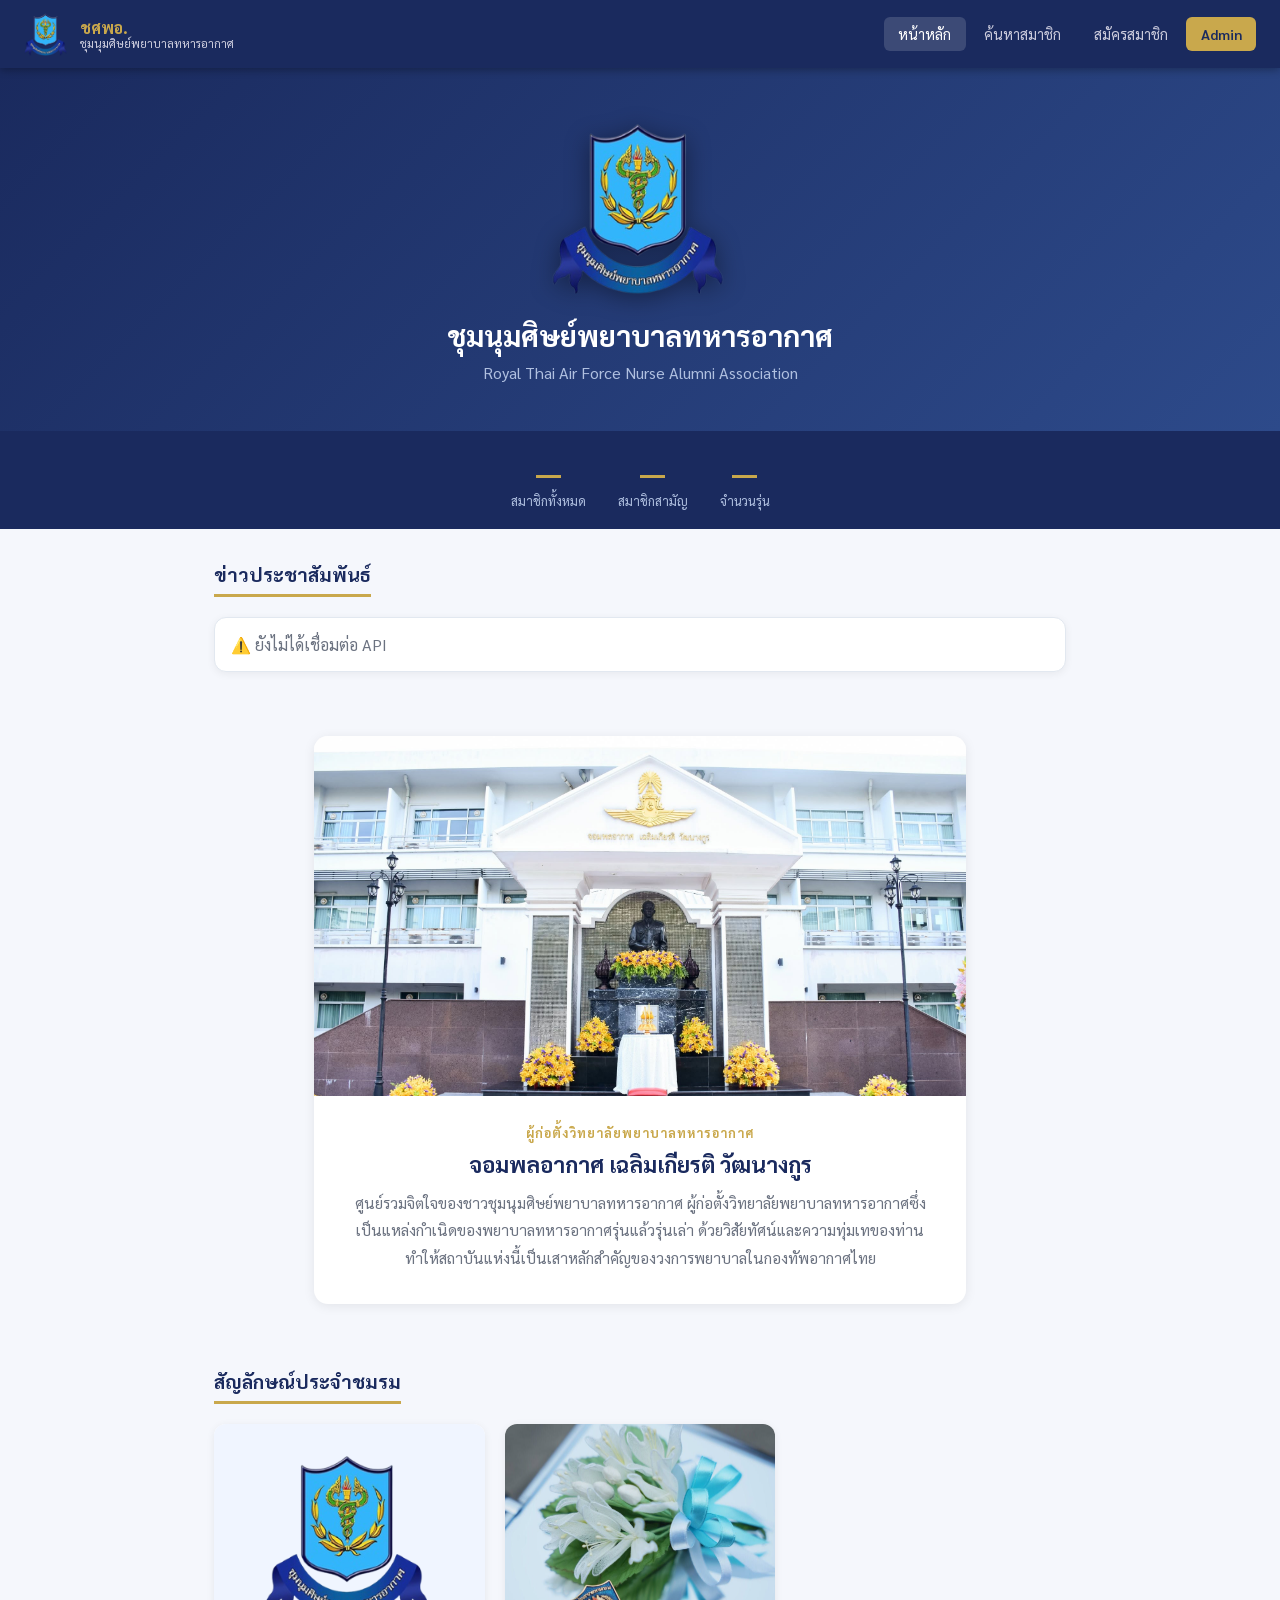
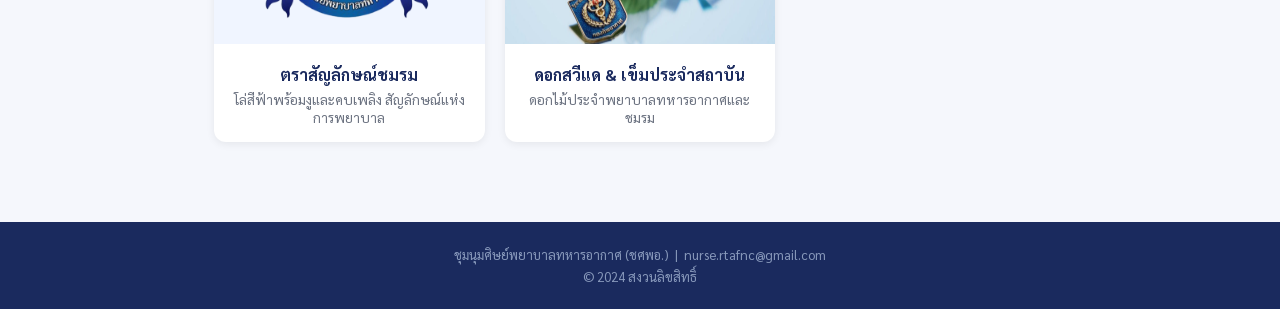
<file: index.html>
<!DOCTYPE html>
<html lang="th">
<head>
  <meta charset="UTF-8" />
  <meta name="viewport" content="width=device-width, initial-scale=1.0" />
  <title>ชุมนุมศิษย์พยาบาลทหารอากาศ (ชศพอ.)</title>
  <link rel="icon" href="images/logo.png" type="image/png" />
  <link rel="apple-touch-icon" href="images/logo.png" />
  
  <!-- Open Graph / Facebook -->
  <meta property="og:type" content="website" />
  <meta property="og:url" content="https://rtaf-nurse.netlify.app/index.html" />
  <meta property="og:title" content="ชุมนุมศิษย์พยาบาลทหารอากาศ (ชศพอ.)" />
  <meta property="og:description" content="ระบบจัดการสมาชิก ชุมนุมศิษย์พยาบาลทหารอากาศ (ชศพอ.)" />
  <meta property="og:image" content="https://rtaf-nurse.netlify.app/images/logo.png" />

  <!-- Twitter -->
  <meta property="twitter:card" content="summary_large_image" />
  <meta property="twitter:url" content="https://rtaf-nurse.netlify.app/index.html" />
  <meta property="twitter:title" content="ชุมนุมศิษย์พยาบาลทหารอากาศ (ชศพอ.)" />
  <meta property="twitter:description" content="ระบบจัดการสมาชิก ชุมนุมศิษย์พยาบาลทหารอากาศ (ชศพอ.)" />
  <meta property="twitter:image" content="https://rtaf-nurse.netlify.app/images/logo.png" />
  <link rel="preconnect" href="https://fonts.googleapis.com" />
  <link href="https://fonts.googleapis.com/css2?family=Sarabun:wght@400;600;700&display=swap" rel="stylesheet" />
  <link rel="stylesheet" href="css/style.css" />
</head>
<body>

<nav class="navbar">
  <a href="index.html" class="navbar-brand">
    <img src="images/logo.png" alt="ชศพอ. Logo" />
    <div class="brand-text">
      <div class="title">ชศพอ.</div>
      <div class="subtitle">ชุมนุมศิษย์พยาบาลทหารอากาศ</div>
    </div>
  </a>
  <div class="nav-links">
    <a href="index.html" class="active">หน้าหลัก</a>
    <a href="members.html">ค้นหาสมาชิก</a>
    <a href="register.html">สมัครสมาชิก</a>
    <a href="admin/index.html" class="admin-btn">Admin</a>
  </div>
</nav>

<div class="hero">
  <img src="images/logo.png" alt="Logo ชศพอ." style="height:180px;margin-bottom:1rem;filter:drop-shadow(0 4px 12px rgba(0,0,0,0.4))" />
  <h1>ชุมนุมศิษย์พยาบาลทหารอากาศ</h1>
  <p>Royal Thai Air Force Nurse Alumni Association</p>
</div>

<div class="stats-bar" id="stats-bar">
  <div class="stat-item"><div class="stat-num" id="stat-total">—</div><div class="stat-label">สมาชิกทั้งหมด</div></div>
  <div class="stat-item"><div class="stat-num" id="stat-active">—</div><div class="stat-label">สมาชิกสามัญ</div></div>
  <div class="stat-item"><div class="stat-num" id="stat-gen">—</div><div class="stat-label">จำนวนรุ่น</div></div>
</div>

<!-- Section: ข่าวประชาสัมพันธ์ -->
<div class="section" style="max-width:900px">
  <div class="section-title">ข่าวประชาสัมพันธ์</div>
  <div id="news-loading" class="loading"><div class="spinner"></div></div>
  <p id="news-empty" style="display:none;color:var(--text-muted);padding:1rem">ยังไม่มีข่าวประชาสัมพันธ์</p>
  <div id="news-scroll-wrap" style="display:none;max-height:420px;overflow-y:auto;border:1px solid #e2e8f0;border-radius:12px;background:#fff;box-shadow:0 2px 8px rgba(0,0,0,0.06)">
    <div id="news-list"></div>
  </div>
</div>

<!-- News Detail Modal -->
<div id="news-detail-bg" style="display:none;position:fixed;inset:0;background:rgba(0,0,0,.5);z-index:999;align-items:center;justify-content:center">
  <div id="news-detail-box" style="background:#fff;border-radius:16px;padding:1.75rem;width:min(95vw,580px);max-height:85vh;overflow-y:auto;box-shadow:0 8px 32px rgba(0,0,0,.25)">
    <div id="nd-meta" style="font-size:0.78rem;color:var(--gold);font-weight:600;margin-bottom:0.5rem"></div>
    <h2 id="nd-title" style="color:var(--navy);font-size:1.2rem;margin-bottom:0.75rem;line-height:1.5"></h2>
    <p id="nd-summary" style="color:#475569;line-height:1.8;margin-bottom:0.75rem;font-size:0.95rem"></p>
    <div id="nd-content" style="color:#334155;line-height:1.9;font-size:0.92rem;white-space:pre-wrap"></div>
    <div style="margin-top:1.5rem;text-align:right">
      <button onclick="closeDetail()" style="padding:8px 24px;background:var(--navy);color:#fff;border:none;border-radius:8px;cursor:pointer;font-family:inherit;font-weight:600;font-size:0.9rem">ปิด</button>
    </div>
  </div>
</div>

<!-- Section: ผู้ก่อตั้ง -->
<div class="section" style="max-width:700px">
  <div style="background:white;border-radius:14px;box-shadow:0 2px 12px rgba(0,0,0,0.08);overflow:hidden;text-align:center">
    <img src="images/founder.jpg" alt="จอมพลอากาศ เฉลิมเกียรติ วัฒนางกูร"
      style="width:100%;max-height:360px;object-fit:cover;object-position:top" />
    <div style="padding:1.5rem 2rem 2rem">
      <div style="color:var(--gold);font-size:0.8rem;font-weight:700;letter-spacing:1px;margin-bottom:0.5rem">ผู้ก่อตั้งวิทยาลัยพยาบาลทหารอากาศ</div>
      <h2 style="color:var(--navy);font-size:1.4rem;margin-bottom:0.75rem">จอมพลอากาศ เฉลิมเกียรติ วัฒนางกูร</h2>
      <p style="color:var(--text-muted);line-height:1.8;font-size:0.95rem">
        ศูนย์รวมจิตใจของชาวชุมนุมศิษย์พยาบาลทหารอากาศ ผู้ก่อตั้งวิทยาลัยพยาบาลทหารอากาศซึ่งเป็นแหล่งกำเนิดของพยาบาลทหารอากาศรุ่นแล้วรุ่นเล่า
        ด้วยวิสัยทัศน์และความทุ่มเทของท่าน ทำให้สถาบันแห่งนี้เป็นเสาหลักสำคัญของวงการพยาบาลในกองทัพอากาศไทย
      </p>
    </div>
  </div>
</div>

<!-- Section: สัญลักษณ์ชมรม -->
<div class="section" style="max-width:900px">
  <div class="section-title">สัญลักษณ์ประจำชมรม</div>
  <div style="display:grid;grid-template-columns:repeat(auto-fill,minmax(260px,1fr));gap:1.25rem">
    <div style="background:white;border-radius:12px;box-shadow:0 2px 8px rgba(0,0,0,0.07);overflow:hidden;text-align:center">
      <img src="images/logo.png" alt="ตราสัญลักษณ์" style="width:100%;max-height:220px;object-fit:contain;padding:1.5rem;background:#f0f5ff" />
      <div style="padding:1rem">
        <h3 style="color:var(--navy);font-size:1rem;margin-bottom:0.3rem">ตราสัญลักษณ์ชมรม</h3>
        <p style="color:var(--text-muted);font-size:0.85rem">โล่สีฟ้าพร้อมงูและคบเพลิง สัญลักษณ์แห่งการพยาบาล</p>
      </div>
    </div>
    <div style="background:white;border-radius:12px;box-shadow:0 2px 8px rgba(0,0,0,0.07);overflow:hidden;text-align:center">
      <img src="images/flower.jpg" alt="ดอกสวีแด" style="width:100%;max-height:220px;object-fit:cover" />
      <div style="padding:1rem">
        <h3 style="color:var(--navy);font-size:1rem;margin-bottom:0.3rem">ดอกสวีแด & เข็มประจำสถาบัน</h3>
        <p style="color:var(--text-muted);font-size:0.85rem">ดอกไม้ประจำพยาบาลทหารอากาศและชมรม</p>
      </div>
    </div>
  </div>
</div>

<footer>
  <p>ชุมนุมศิษย์พยาบาลทหารอากาศ (ชศพอ.) &nbsp;|&nbsp; nurse.rtafnc@gmail.com</p>
  <p style="margin-top:0.3rem">© 2024 สงวนลิขสิทธิ์</p>
</footer>

<style>
.news-pinned-badge{display:inline-block;background:#f59e0b;color:#fff;font-size:0.7rem;font-weight:700;padding:1px 7px;border-radius:20px;margin-left:6px;vertical-align:middle}
</style>

<script src="js/config.js"></script>
<script src="js/ui.js"></script>
<script src="js/api.js"></script>
<script src="js/home.js"></script>
</body>
</html>
</file>
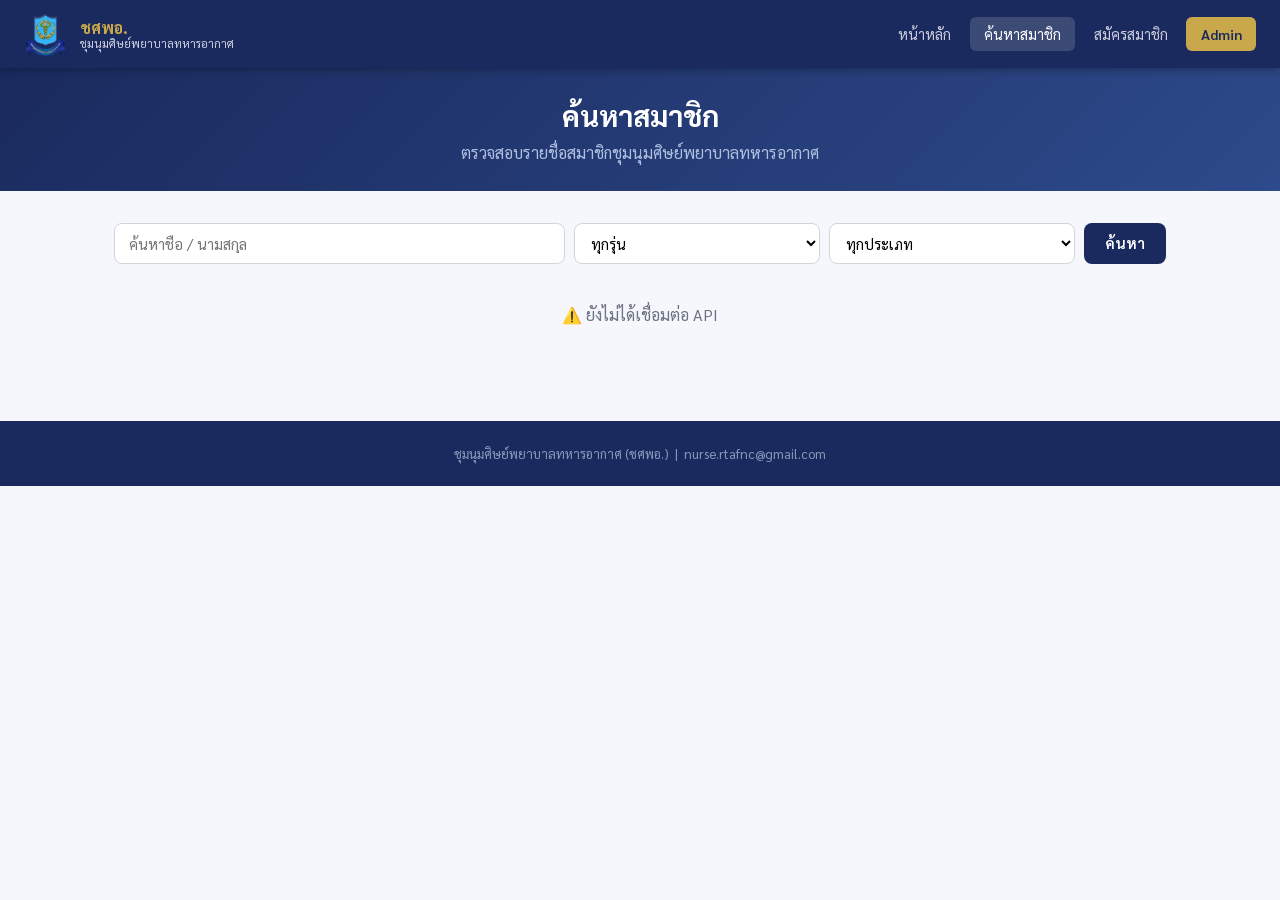
<file: members.html>
<!DOCTYPE html>
<html lang="th">
<head>
  <meta charset="UTF-8" />
  <meta name="viewport" content="width=device-width, initial-scale=1.0" />
  <title>ค้นหาสมาชิก — ชศพอ.</title>
  <link rel="icon" href="images/logo.png" type="image/png" />
  <link rel="apple-touch-icon" href="images/logo.png" />
  
  <!-- Open Graph / Facebook -->
  <meta property="og:type" content="website" />
  <meta property="og:url" content="https://rtaf-nurse.netlify.app/members.html" />
  <meta property="og:title" content="ค้นหาสมาชิก — ชศพอ." />
  <meta property="og:description" content="ค้นหาข้อมูลสมาชิก ชุมนุมศิษย์พยาบาลทหารอากาศ (ชศพอ.)" />
  <meta property="og:image" content="https://rtaf-nurse.netlify.app/images/logo.png" />

  <!-- Twitter -->
  <meta property="twitter:card" content="summary_large_image" />
  <meta property="twitter:url" content="https://rtaf-nurse.netlify.app/members.html" />
  <meta property="twitter:title" content="ค้นหาสมาชิก — ชศพอ." />
  <meta property="twitter:description" content="ค้นหาข้อมูลสมาชิก ชุมนุมศิษย์พยาบาลทหารอากาศ (ชศพอ.)" />
  <meta property="twitter:image" content="https://rtaf-nurse.netlify.app/images/logo.png" />
  <link rel="preconnect" href="https://fonts.googleapis.com" />
  <link href="https://fonts.googleapis.com/css2?family=Sarabun:wght@400;600;700&display=swap" rel="stylesheet" />
  <link rel="stylesheet" href="css/style.css" />
  <style>
    /* ── Search bar ── */
    .search-bar {
      display: flex;
      flex-wrap: wrap;
      gap: .6rem;
      margin-bottom: 1rem;
    }
    .search-bar input[type="text"] {
      flex: 2 1 180px;
      min-width: 120px;
      padding: .55rem .85rem;
      border: 1.5px solid #d1d5db;
      border-radius: 8px;
      font-family: inherit;
      font-size: .93rem;
    }
    .search-bar select {
      flex: 1 1 110px;
      min-width: 90px;
      padding: .55rem .7rem;
      border: 1.5px solid #d1d5db;
      border-radius: 8px;
      font-family: inherit;
      font-size: .93rem;
      background: #fff;
    }
    .search-bar .btn {
      flex: 0 0 auto;
      padding: .55rem 1.3rem;
      white-space: nowrap;
    }

    /* ── Result meta ── */
    .result-meta {
      font-size: .85rem;
      color: var(--text-muted);
      margin-bottom: .5rem;
      display: flex;
      justify-content: space-between;
      align-items: center;
      flex-wrap: wrap;
      gap: .4rem;
    }
    .admin-badge {
      background: var(--gold);
      color: #1a1a2e;
      font-size: .75rem;
      font-weight: 700;
      padding: .2rem .6rem;
      border-radius: 20px;
      letter-spacing: .5px;
    }

    /* ── Scrollable table wrapper ── */
    .table-scroll {
      overflow-x: auto;
      overflow-y: auto;
      max-height: 62vh;
      border: 1px solid #e5e7eb;
      border-radius: 10px;
      -webkit-overflow-scrolling: touch;
    }
    .table-scroll table {
      min-width: 520px;
      border-radius: 0;
      border: none;
    }
    .table-scroll thead th {
      position: sticky;
      top: 0;
      z-index: 2;
      background: var(--navy);
      color: #fff;
      white-space: nowrap;
      padding: .65rem .9rem;
      font-size: .82rem;
    }
    .table-scroll tbody tr:nth-child(even) { background: #f8f9fc; }
    .table-scroll tbody tr:hover { background: #eef2ff; }
    .table-scroll td {
      padding: .55rem .9rem;
      font-size: .88rem;
      vertical-align: middle;
      border-bottom: 1px solid #f0f0f5;
      white-space: nowrap;
    }
    /* col widths */
    .col-no   { width: 52px; text-align: center; }
    .col-gen  { width: 60px; text-align: center; }
    .col-name { min-width: 160px; white-space: normal; }
    .col-type { width: 90px; }
    .col-stat { width: 80px; }
    .col-act  { width: 100px; text-align: center; }

    /* ── Action buttons ── */
    .btn-edit, .btn-del {
      border: none;
      border-radius: 6px;
      padding: .3rem .65rem;
      font-size: .78rem;
      cursor: pointer;
      font-family: inherit;
      transition: opacity .15s;
    }
    .btn-edit { background: #3b82f6; color: #fff; margin-right: .25rem; }
    .btn-del  { background: #ef4444; color: #fff; }
    .btn-edit:hover, .btn-del:hover { opacity: .82; }

    /* ── Edit modal ── */
    .modal-overlay {
      display: none;
      position: fixed; inset: 0;
      background: rgba(0,0,0,.45);
      z-index: 100;
      align-items: center;
      justify-content: center;
      padding: 1rem;
    }
    .modal-overlay.open { display: flex; }
    .modal-box {
      background: #fff;
      border-radius: 14px;
      padding: 1.5rem;
      width: 100%;
      max-width: 520px;
      max-height: 90vh;
      overflow-y: auto;
      box-shadow: 0 8px 32px rgba(0,0,0,.18);
    }
    .modal-box h3 { color: var(--navy); margin-bottom: 1rem; }
    .modal-grid {
      display: grid;
      grid-template-columns: 1fr 1fr;
      gap: .7rem;
    }
    .modal-grid label { font-size: .82rem; color: #555; display: block; margin-bottom: .2rem; }
    .modal-grid input, .modal-grid select, .modal-grid textarea {
      width: 100%;
      padding: .45rem .7rem;
      border: 1.5px solid #d1d5db;
      border-radius: 7px;
      font-family: inherit;
      font-size: .9rem;
      box-sizing: border-box;
    }
    .modal-grid .full { grid-column: 1 / -1; }
    .modal-actions { display: flex; gap: .6rem; justify-content: flex-end; margin-top: 1rem; }

    /* ── Responsive ── */
    @media (max-width: 600px) {
      .search-bar input[type="text"] { flex: 1 1 100%; }
      .modal-grid { grid-template-columns: 1fr; }
      .table-scroll { max-height: 55vh; }
    }
  </style>
</head>
<body>

<nav class="navbar">
  <a href="index.html" class="navbar-brand">
    <img src="images/logo.png" alt="ชศพอ. Logo" />
    <div class="brand-text">
      <div class="title">ชศพอ.</div>
      <div class="subtitle">ชุมนุมศิษย์พยาบาลทหารอากาศ</div>
    </div>
  </a>
  <div class="nav-links">
    <a href="index.html">หน้าหลัก</a>
    <a href="members.html" class="active">ค้นหาสมาชิก</a>
    <a href="register.html">สมัครสมาชิก</a>
    <a href="admin/index.html" class="admin-btn">Admin</a>
  </div>
</nav>

<div class="hero" style="padding:1.75rem 1.5rem">
  <h1>ค้นหาสมาชิก</h1>
  <p>ตรวจสอบรายชื่อสมาชิกชุมนุมศิษย์พยาบาลทหารอากาศ</p>
</div>

<div class="section">

  <!-- Search bar -->
  <div class="search-bar">
    <input type="text" id="s-name" placeholder="ค้นหาชื่อ / นามสกุล" />
    <select id="s-gen" onchange="doSearch()"><option value="">ทุกรุ่น</option></select>
    <select id="s-type" onchange="doSearch()"><option value="">ทุกประเภท</option></select>
    <button class="btn btn-primary">ค้นหา</button>
  </div>

  <!-- Result meta -->
  <div class="result-meta">
    <span id="result-count"></span>
  </div>

  <!-- Member list -->
  <div id="member-loading" class="loading"><div class="spinner"></div></div>
  <p id="member-empty" style="display:none;color:var(--text-muted);padding:1rem;text-align:center">ไม่พบข้อมูลสมาชิก</p>
  <div id="member-scroll" style="display:none;height:800px;overflow-y:auto;overflow-x:hidden;border:1px solid #e2e8f0;border-radius:12px;background:#fff;box-shadow:0 2px 8px rgba(0,0,0,0.06)">
    <!-- header row -->
    <div style="display:grid;grid-template-columns:48px 56px 1fr 80px 80px;gap:0;background:var(--navy);color:#fff;font-size:.78rem;font-weight:700;padding:.55rem 1rem;border-radius:12px 12px 0 0;position:sticky;top:0;z-index:1">
      <span>ลำดับ</span><span>รุ่น</span><span>ยศ ชื่อ นามสกุล</span><span style="text-align:center">ประเภท</span><span style="text-align:center">สถานะ</span>
    </div>
    <div id="member-list"></div>
  </div>

</div>

<footer>
  <p>ชุมนุมศิษย์พยาบาลทหารอากาศ (ชศพอ.) &nbsp;|&nbsp; nurse.rtafnc@gmail.com</p>
</footer>

<!-- Google Identity Services (silent sign-in) -->
<script src="https://accounts.google.com/gsi/client" async></script>
<script src="js/config.js"></script>
<script src="js/ui.js"></script>
<script src="js/api.js"></script>
<script src="js/members.js"></script>
</body>
</html>
</file>
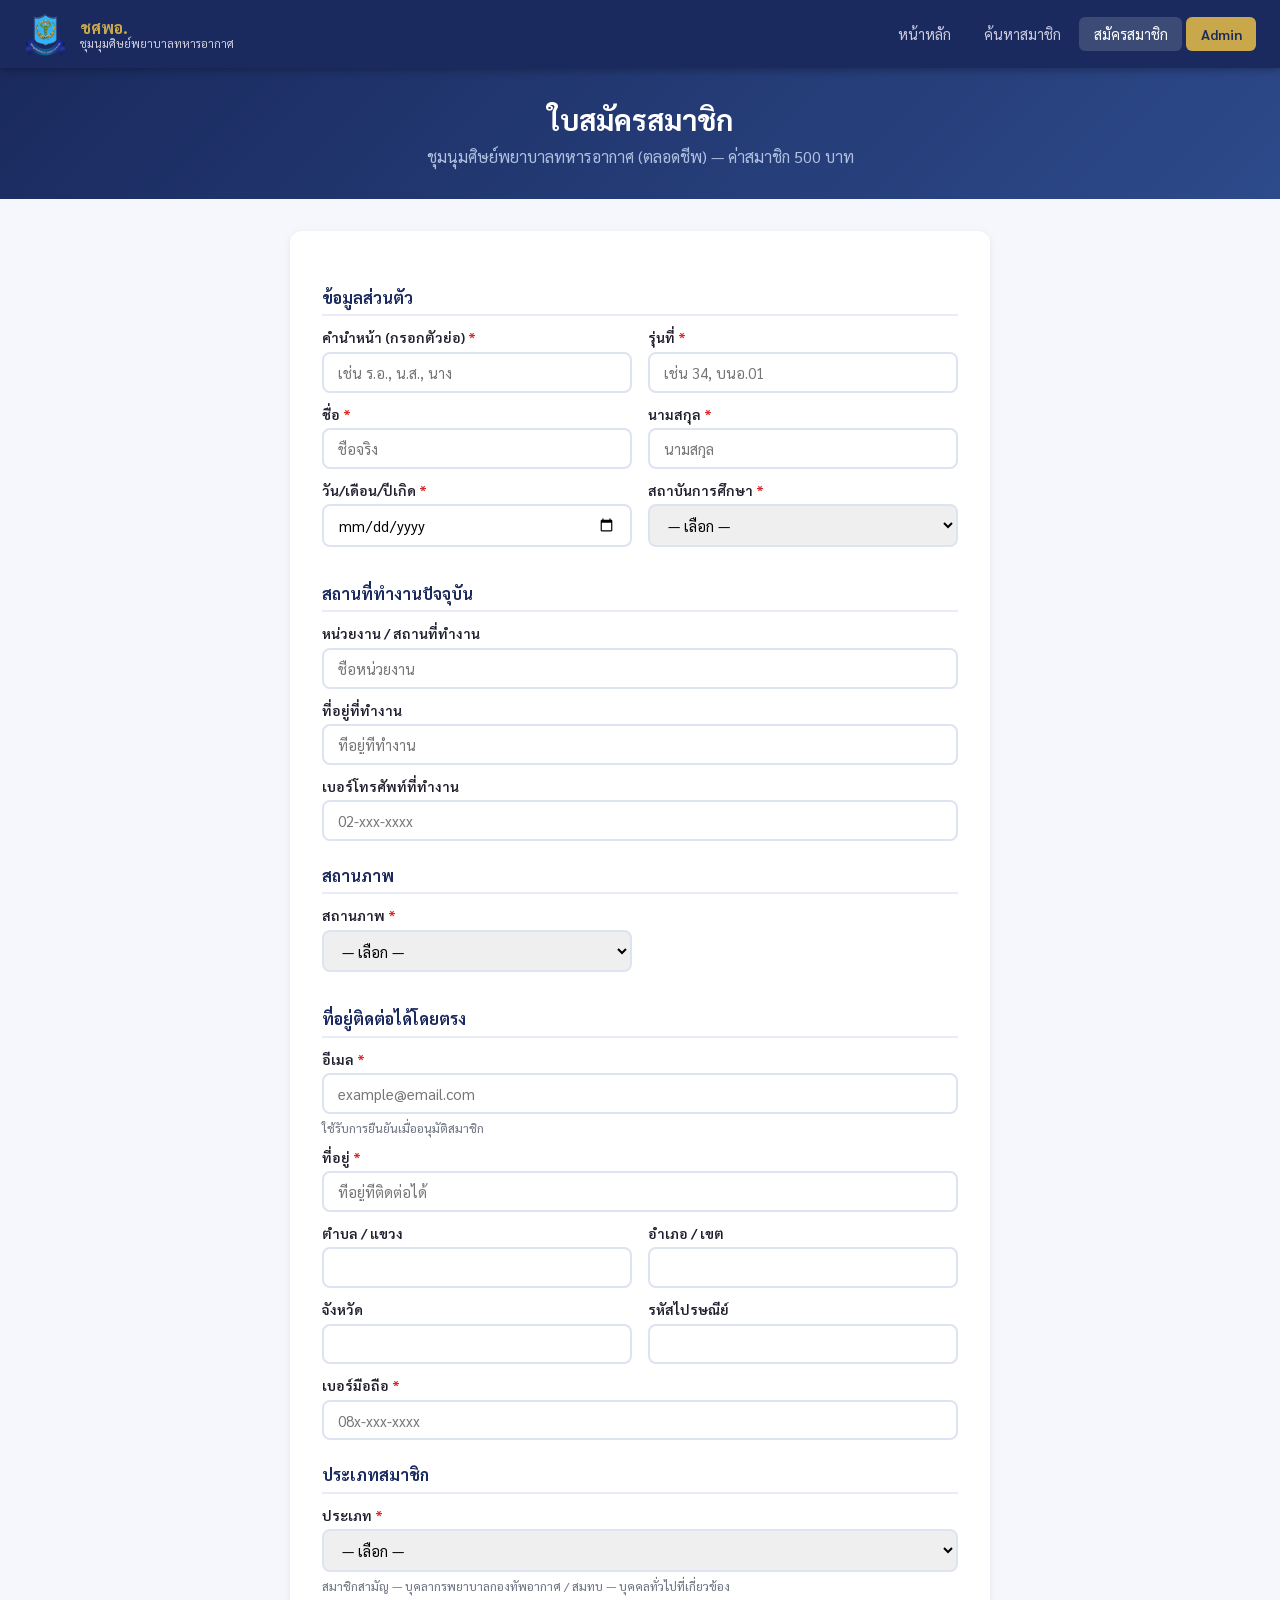
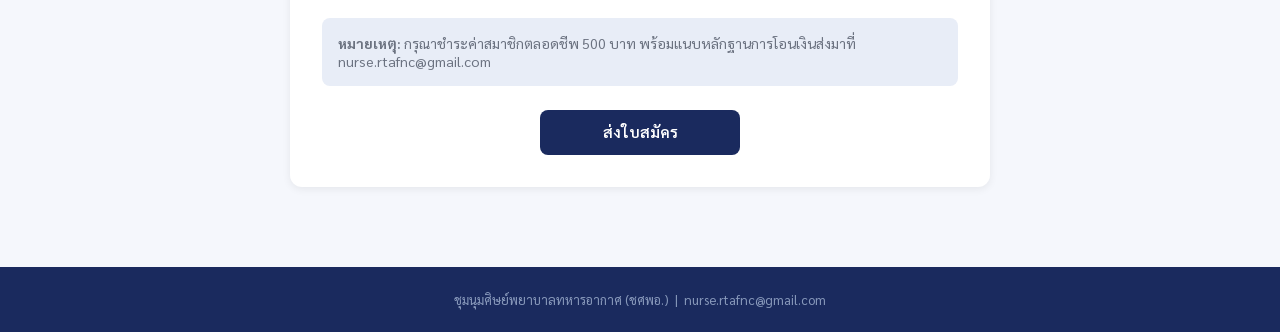
<file: register.html>
<!DOCTYPE html>
<html lang="th">
<head>
  <meta charset="UTF-8" />
  <meta name="viewport" content="width=device-width, initial-scale=1.0" />
  <title>สมัครสมาชิก — ชศพอ.</title>
  <link rel="icon" href="images/logo.png" type="image/png" />
  <link rel="apple-touch-icon" href="images/logo.png" />
  
  <!-- Open Graph / Facebook -->
  <meta property="og:type" content="website" />
  <meta property="og:url" content="https://rtaf-nurse.netlify.app/register.html" />
  <meta property="og:title" content="สมัครสมาชิก — ชศพอ." />
  <meta property="og:description" content="ใบสมัครสมาชิก ชุมนุมศิษย์พยาบาลทหารอากาศ (ชศพอ.)" />
  <meta property="og:image" content="https://rtaf-nurse.netlify.app/images/logo.png" />

  <!-- Twitter -->
  <meta property="twitter:card" content="summary_large_image" />
  <meta property="twitter:url" content="https://rtaf-nurse.netlify.app/register.html" />
  <meta property="twitter:title" content="สมัครสมาชิก — ชศพอ." />
  <meta property="twitter:description" content="ใบสมัครสมาชิก ชุมนุมศิษย์พยาบาลทหารอากาศ (ชศพอ.)" />
  <meta property="twitter:image" content="https://rtaf-nurse.netlify.app/images/logo.png" />
  <link rel="preconnect" href="https://fonts.googleapis.com" />
  <link href="https://fonts.googleapis.com/css2?family=Sarabun:wght@400;600;700&display=swap" rel="stylesheet" />
  <link rel="stylesheet" href="css/style.css" />
</head>
<body>

<nav class="navbar">
  <a href="index.html" class="navbar-brand">
    <img src="images/logo.png" alt="ชศพอ. Logo" />
    <div class="brand-text">
      <div class="title">ชศพอ.</div>
      <div class="subtitle">ชุมนุมศิษย์พยาบาลทหารอากาศ</div>
    </div>
  </a>
  <div class="nav-links">
    <a href="index.html">หน้าหลัก</a>
    <a href="members.html">ค้นหาสมาชิก</a>
    <a href="register.html" class="active">สมัครสมาชิก</a>
    <a href="admin/index.html" class="admin-btn">Admin</a>
  </div>
</nav>

<div class="hero" style="padding:2rem 1.5rem">
  <h1>ใบสมัครสมาชิก</h1>
  <p>ชุมนุมศิษย์พยาบาลทหารอากาศ (ตลอดชีพ) — ค่าสมาชิก 500 บาท</p>
</div>

<div class="section">
  <div class="form-card">

    <div id="success-msg" style="display:none;background:#dcfce7;border:2px solid #16a34a;border-radius:10px;padding:1.5rem;text-align:center;margin-bottom:1.5rem">
      <div style="font-size:2rem;margin-bottom:0.5rem">✅</div>
      <h3 style="color:#166534">ส่งใบสมัครเรียบร้อยแล้ว</h3>
      <p style="color:#15803d;margin-top:0.4rem">เจ้าหน้าที่จะตรวจสอบและยืนยันภายใน 3-5 วันทำการ</p>
    </div>

    <form id="reg-form" onsubmit="submitForm(event)">

      <div class="form-section-title">ข้อมูลส่วนตัว</div>
      <div class="form-row">
        <div class="form-group">
          <label>คำนำหน้า (กรอกตัวย่อ) <span style="color:#dc2626">*</span></label>
          <input type="text" name="rank" placeholder="เช่น ร.อ., น.ส., นาง" required />
        </div>
        <div class="form-group">
          <label>รุ่นที่ <span style="color:#dc2626">*</span></label>
          <input type="text" name="generation" placeholder="เช่น 34, บนอ.01" required />
        </div>
      </div>
      <div class="form-row">
        <div class="form-group">
          <label>ชื่อ <span style="color:#dc2626">*</span></label>
          <input type="text" name="firstname" placeholder="ชื่อจริง" required />
        </div>
        <div class="form-group">
          <label>นามสกุล <span style="color:#dc2626">*</span></label>
          <input type="text" name="lastname" placeholder="นามสกุล" required />
        </div>
      </div>
      <div class="form-row">
        <div class="form-group">
          <label>วัน/เดือน/ปีเกิด <span style="color:#dc2626">*</span></label>
          <input type="date" name="birthdate" required />
        </div>
        <div class="form-group">
          <label>สถาบันการศึกษา <span style="color:#dc2626">*</span></label>
          <select name="institution" required>
            <option value="">— เลือก —</option>
            <option value="วพอ.">วพอ.</option>
            <option value="วพอ.(เกาหลี)">วพอ.(เกาหลี)</option>
            <option value="รร.จอ.(วพอ.)">รร.จอ.(วพอ.)</option>
            <option value="รร.จอ.(อื่นๆ)">รร.จอ.(อื่นๆ)</option>
            <option value="อื่นๆ">อื่นๆ</option>
          </select>
        </div>
      </div>

      <div class="form-section-title">สถานที่ทำงานปัจจุบัน</div>
      <div class="form-group">
        <label>หน่วยงาน / สถานที่ทำงาน</label>
        <input type="text" name="workplace" placeholder="ชื่อหน่วยงาน" />
      </div>
      <div class="form-group">
        <label>ที่อยู่ที่ทำงาน</label>
        <input type="text" name="work_address" placeholder="ที่อยู่ที่ทำงาน" />
      </div>
      <div class="form-group">
        <label>เบอร์โทรศัพท์ที่ทำงาน</label>
        <input type="tel" name="work_phone" placeholder="02-xxx-xxxx" />
      </div>


      <div class="form-section-title">สถานภาพ</div>
      <div class="form-row">
        <div class="form-group">
          <label>สถานภาพ <span style="color:#dc2626">*</span></label>
          <select name="marital_status" required onchange="toggleSpouse(this.value)">
            <option value="">— เลือก —</option>
            <option value="โสด">โสด</option>
            <option value="สมรส">สมรส</option>
            <option value="อื่นๆ">อื่นๆ</option>
          </select>
        </div>
        <div class="form-group" id="spouse-group" style="display:none">
          <label>ชื่อคู่สมรส</label>
          <input type="text" name="spouse_name" placeholder="ชื่อ-นามสกุลคู่สมรส" />
        </div>
      </div>

      <div class="form-section-title">ที่อยู่ติดต่อได้โดยตรง</div>
      <div class="form-group">
        <label>อีเมล <span style="color:#dc2626">*</span></label>
        <input type="email" name="email" placeholder="example@email.com" required />
        <span class="hint">ใช้รับการยืนยันเมื่ออนุมัติสมาชิก</span>
      </div>
      <div class="form-group">
        <label>ที่อยู่ <span style="color:#dc2626">*</span></label>
        <input type="text" name="contact_address" placeholder="ที่อยู่ที่ติดต่อได้" required />
      </div>
      <div class="form-row">
        <div class="form-group">
          <label>ตำบล / แขวง</label>
          <input type="text" name="contact_tambon" />
        </div>
        <div class="form-group">
          <label>อำเภอ / เขต</label>
          <input type="text" name="contact_amphoe" />
        </div>
      </div>
      <div class="form-row">
        <div class="form-group">
          <label>จังหวัด</label>
          <input type="text" name="contact_province" />
        </div>
        <div class="form-group">
          <label>รหัสไปรษณีย์</label>
          <input type="text" name="contact_postcode" maxlength="5" />
        </div>
      </div>
      <div class="form-group">
        <label>เบอร์มือถือ <span style="color:#dc2626">*</span></label>
        <input type="tel" name="mobile_phone" placeholder="08x-xxx-xxxx" required />
      </div>

      <div class="form-section-title">ประเภทสมาชิก</div>
      <div class="form-group">
        <label>ประเภท <span style="color:#dc2626">*</span></label>
        <select name="member_type" required>
          <option value="">— เลือก —</option>
          <option value="วิสามัญ">วิสามัญ</option>
          <option value="สามัญ">สามัญ</option>
          <option value="สมทบ">สมทบ</option>
          <option value="กิตติมศักดิ์">กิตติมศักดิ์</option>
          <option value="ไม่เป็นสมาชิก">ไม่เป็นสมาชิก</option>
        </select>
        <span class="hint">สมาชิกสามัญ — บุคลากรพยาบาลกองทัพอากาศ / สมทบ — บุคคลทั่วไปที่เกี่ยวข้อง</span>
      </div>

      <div style="margin-top:1.5rem;padding:1rem;background:var(--light-blue);border-radius:8px;font-size:0.88rem;color:var(--text-muted)">
        <strong>หมายเหตุ:</strong> กรุณาชำระค่าสมาชิกตลอดชีพ 500 บาท พร้อมแนบหลักฐานการโอนเงินส่งมาที่ nurse.rtafnc@gmail.com
      </div>

      <div style="margin-top:1.5rem;display:flex;justify-content:center">
        <button type="submit" class="btn btn-primary" style="min-width:200px;padding:0.8rem 2rem" id="submit-btn">
          ส่งใบสมัคร
        </button>
      </div>
    </form>
  </div>
</div>

<footer>
  <p>ชุมนุมศิษย์พยาบาลทหารอากาศ (ชศพอ.) &nbsp;|&nbsp; nurse.rtafnc@gmail.com</p>
</footer>

<script src="js/config.js"></script>
<script src="js/ui.js"></script>
<script src="js/api.js"></script>
<script>
function toggleSpouse(val) {
  document.getElementById('spouse-group').style.display = val === 'สมรส' ? 'flex' : 'none';
}

async function submitForm(e) {
  e.preventDefault();
  const btn = document.getElementById('submit-btn');
  btn.disabled = true;
  btn.textContent = 'กำลังส่ง...';

  const form = e.target;
  const data = {};
  new FormData(form).forEach((v, k) => { data[k] = v; });

  try {
    const res = await API.submitRegistration(data);
    if (res.success) {
      form.style.display = 'none';
      document.getElementById('success-msg').style.display = 'block';
    } else {
      showToast(res.message || 'เกิดข้อผิดพลาด', 'error');
      btn.disabled = false;
      btn.textContent = 'ส่งใบสมัคร';
    }
  } catch(err) {
    showToast('ยังไม่ได้เชื่อมต่อ API — กรุณาตั้งค่า Apps Script ก่อน', 'error');
    btn.disabled = false;
    btn.textContent = 'ส่งใบสมัคร';
  }
}
</script>
</body>
</html>
</file>
<file: css/style.css>
:root {
  --navy: #1a2a5e;
  --gold: #c9a84c;
  --light-blue: #e8edf7;
  --text-dark: #1e1e2e;
  --text-muted: #6b7280;
}

* { box-sizing: border-box; margin: 0; padding: 0; }

body {
  font-family: 'Sarabun', 'Prompt', sans-serif;
  background: #f5f7fc;
  color: var(--text-dark);
}

/* Navbar */
.navbar {
  background: var(--navy);
  padding: 0.75rem 1.5rem;
  display: flex;
  align-items: center;
  justify-content: space-between;
  box-shadow: 0 2px 8px rgba(0,0,0,0.3);
  position: sticky;
  top: 0;
  z-index: 100;
}
.navbar-brand {
  display: flex;
  align-items: center;
  gap: 0.75rem;
  color: white;
  text-decoration: none;
}
.navbar-brand img { height: 44px; }
.brand-text { line-height: 1.2; }
.brand-text .title { font-size: 1rem; font-weight: 700; color: var(--gold); }
.brand-text .subtitle { font-size: 0.72rem; color: #ccd; }

.nav-links { display: flex; gap: 0.25rem; align-items: center; }
.nav-links a {
  color: #ccd;
  text-decoration: none;
  padding: 0.5rem 0.9rem;
  border-radius: 6px;
  font-size: 0.9rem;
  transition: all 0.2s;
}
.nav-links a:hover, .nav-links a.active {
  background: rgba(255,255,255,0.15);
  color: white;
}
.nav-links a.admin-btn {
  background: var(--gold);
  color: var(--navy);
  font-weight: 600;
}

/* Hero */
.hero {
  background: linear-gradient(135deg, var(--navy) 0%, #2d4a8a 100%);
  color: white;
  padding: 3rem 1.5rem;
  text-align: center;
}
.hero h1 { font-size: 1.8rem; font-weight: 700; margin-bottom: 0.5rem; }
.hero p { color: #b0c0e0; font-size: 1rem; }

/* Section */
.section { padding: 2rem 1.5rem; max-width: 1100px; margin: 0 auto; }
.section-title {
  font-size: 1.2rem;
  font-weight: 700;
  color: var(--navy);
  margin-bottom: 1.25rem;
  padding-bottom: 0.5rem;
  border-bottom: 3px solid var(--gold);
  display: inline-block;
}

/* News Cards */
.news-grid { display: grid; grid-template-columns: repeat(auto-fill, minmax(300px, 1fr)); gap: 1.25rem; }
.news-card {
  background: white;
  border-radius: 10px;
  box-shadow: 0 2px 8px rgba(0,0,0,0.07);
  overflow: hidden;
  transition: transform 0.2s, box-shadow 0.2s;
}
.news-card:hover { transform: translateY(-3px); box-shadow: 0 6px 20px rgba(0,0,0,0.12); }
.news-card-header {
  background: var(--navy);
  color: var(--gold);
  font-size: 0.72rem;
  padding: 0.4rem 1rem;
  font-weight: 600;
}
.news-card-body { padding: 1rem; }
.news-card-body h3 { font-size: 1rem; color: var(--navy); margin-bottom: 0.4rem; }
.news-card-body p { font-size: 0.88rem; color: var(--text-muted); line-height: 1.5; }

/* Stats */
.stats-bar {
  background: var(--navy);
  color: white;
  display: flex;
  gap: 2rem;
  padding: 1.25rem 2rem;
  justify-content: center;
  flex-wrap: wrap;
}
.stat-item { text-align: center; }
.stat-num { font-size: 2rem; font-weight: 700; color: var(--gold); }
.stat-label { font-size: 0.8rem; color: #b0c0e0; }

/* Search */
.search-box {
  display: flex;
  gap: 0.75rem;
  margin-bottom: 1.5rem;
  flex-wrap: wrap;
}
.search-box input, .search-box select {
  padding: 0.6rem 1rem;
  border: 2px solid #dde3f0;
  border-radius: 8px;
  font-size: 0.95rem;
  font-family: inherit;
  outline: none;
  transition: border 0.2s;
}
.search-box input:focus, .search-box select:focus { border-color: var(--navy); }
.search-box input { flex: 1; min-width: 200px; }
.btn {
  padding: 0.6rem 1.4rem;
  border: none;
  border-radius: 8px;
  font-size: 0.95rem;
  font-family: inherit;
  cursor: pointer;
  font-weight: 600;
  transition: all 0.2s;
}
.btn-primary { background: var(--navy); color: white; }
.btn-primary:hover { background: #2d4a8a; }
.btn-gold { background: var(--gold); color: var(--navy); }
.btn-gold:hover { background: #b8962e; }
.btn-sm { padding: 0.35rem 0.8rem; font-size: 0.82rem; }
.btn-danger { background: #dc2626; color: white; }

/* Table */
.table-wrap { overflow-x: auto; background: white; border-radius: 10px; box-shadow: 0 2px 8px rgba(0,0,0,0.07); }
table { width: 100%; border-collapse: collapse; }
th {
  background: var(--navy);
  color: white;
  padding: 0.75rem 1rem;
  text-align: left;
  font-size: 0.88rem;
  white-space: nowrap;
}
td { padding: 0.65rem 1rem; border-bottom: 1px solid #eef0f8; font-size: 0.9rem; }
tr:last-child td { border-bottom: none; }
tr:hover td { background: #f8f9ff; }

/* Badge */
.badge {
  display: inline-block;
  padding: 0.2rem 0.6rem;
  border-radius: 20px;
  font-size: 0.75rem;
  font-weight: 600;
}
.badge-green { background: #dcfce7; color: #166534; }
.badge-red { background: #fee2e2; color: #991b1b; }
.badge-blue { background: #dbeafe; color: #1e40af; }

/* Form */
.form-card {
  background: white;
  border-radius: 12px;
  box-shadow: 0 2px 8px rgba(0,0,0,0.07);
  padding: 2rem;
  max-width: 700px;
  margin: 0 auto;
}
.form-section-title {
  font-size: 1rem;
  font-weight: 700;
  color: var(--navy);
  margin: 1.5rem 0 0.75rem;
  padding-bottom: 0.4rem;
  border-bottom: 2px solid var(--light-blue);
}
.form-row { display: grid; grid-template-columns: 1fr 1fr; gap: 1rem; }
.form-group { display: flex; flex-direction: column; gap: 0.35rem; margin-bottom: 0.75rem; }
.form-group label { font-size: 0.88rem; font-weight: 600; color: var(--text-dark); }
.form-group input, .form-group select, .form-group textarea {
  padding: 0.55rem 0.9rem;
  border: 2px solid #dde3f0;
  border-radius: 8px;
  font-size: 0.92rem;
  font-family: inherit;
  outline: none;
  transition: border 0.2s;
}
.form-group input:focus, .form-group select:focus { border-color: var(--navy); }
.form-group .hint { font-size: 0.78rem; color: var(--text-muted); }

/* Auth */
.auth-overlay {
  position: fixed;
  inset: 0;
  background: rgba(10,20,50,0.7);
  display: flex;
  align-items: center;
  justify-content: center;
  z-index: 999;
}
.auth-card {
  background: white;
  border-radius: 16px;
  padding: 2.5rem;
  text-align: center;
  max-width: 360px;
  width: 90%;
  box-shadow: 0 20px 60px rgba(0,0,0,0.3);
}
.auth-card .logo { font-size: 3rem; margin-bottom: 1rem; }
.auth-card h2 { color: var(--navy); font-size: 1.2rem; margin-bottom: 0.4rem; }
.auth-card p { color: var(--text-muted); font-size: 0.88rem; margin-bottom: 1.5rem; }
#google-signin-btn { margin: 0 auto; }

/* Pagination */
.pagination { display: flex; gap: 0.4rem; justify-content: center; margin-top: 1.25rem; flex-wrap: wrap; }
.page-btn {
  padding: 0.4rem 0.8rem;
  border: 2px solid #dde3f0;
  background: white;
  border-radius: 6px;
  cursor: pointer;
  font-size: 0.88rem;
  transition: all 0.2s;
}
.page-btn:hover, .page-btn.active { background: var(--navy); color: white; border-color: var(--navy); }

/* Loading */
.loading { text-align: center; padding: 3rem; color: var(--text-muted); }
.spinner { display: inline-block; width: 32px; height: 32px; border: 3px solid #dde3f0; border-top-color: var(--navy); border-radius: 50%; animation: spin 0.8s linear infinite; }
@keyframes spin { to { transform: rotate(360deg); } }

/* Toast */
.toast-container { position: fixed; bottom: 1.5rem; right: 1.5rem; z-index: 9999; display: flex; flex-direction: column; gap: 0.5rem; }
.toast {
  background: white;
  border-radius: 8px;
  padding: 0.8rem 1.2rem;
  box-shadow: 0 4px 16px rgba(0,0,0,0.15);
  font-size: 0.9rem;
  border-left: 4px solid var(--navy);
  animation: slideIn 0.3s ease;
  min-width: 240px;
}
.toast.success { border-color: #16a34a; }
.toast.error { border-color: #dc2626; }
@keyframes slideIn { from { transform: translateX(100%); opacity: 0; } to { transform: translateX(0); opacity: 1; } }

/* Footer */
footer { background: var(--navy); color: #8899bb; text-align: center; padding: 1.5rem; font-size: 0.82rem; margin-top: 3rem; }

/* Responsive */
@media (max-width: 640px) {
  .nav-links a { padding: 0.4rem 0.6rem; font-size: 0.8rem; }
  .hero h1 { font-size: 1.3rem; }
  .form-row { grid-template-columns: 1fr; }
  .stats-bar { gap: 1rem; padding: 1rem; }
}
</file>
